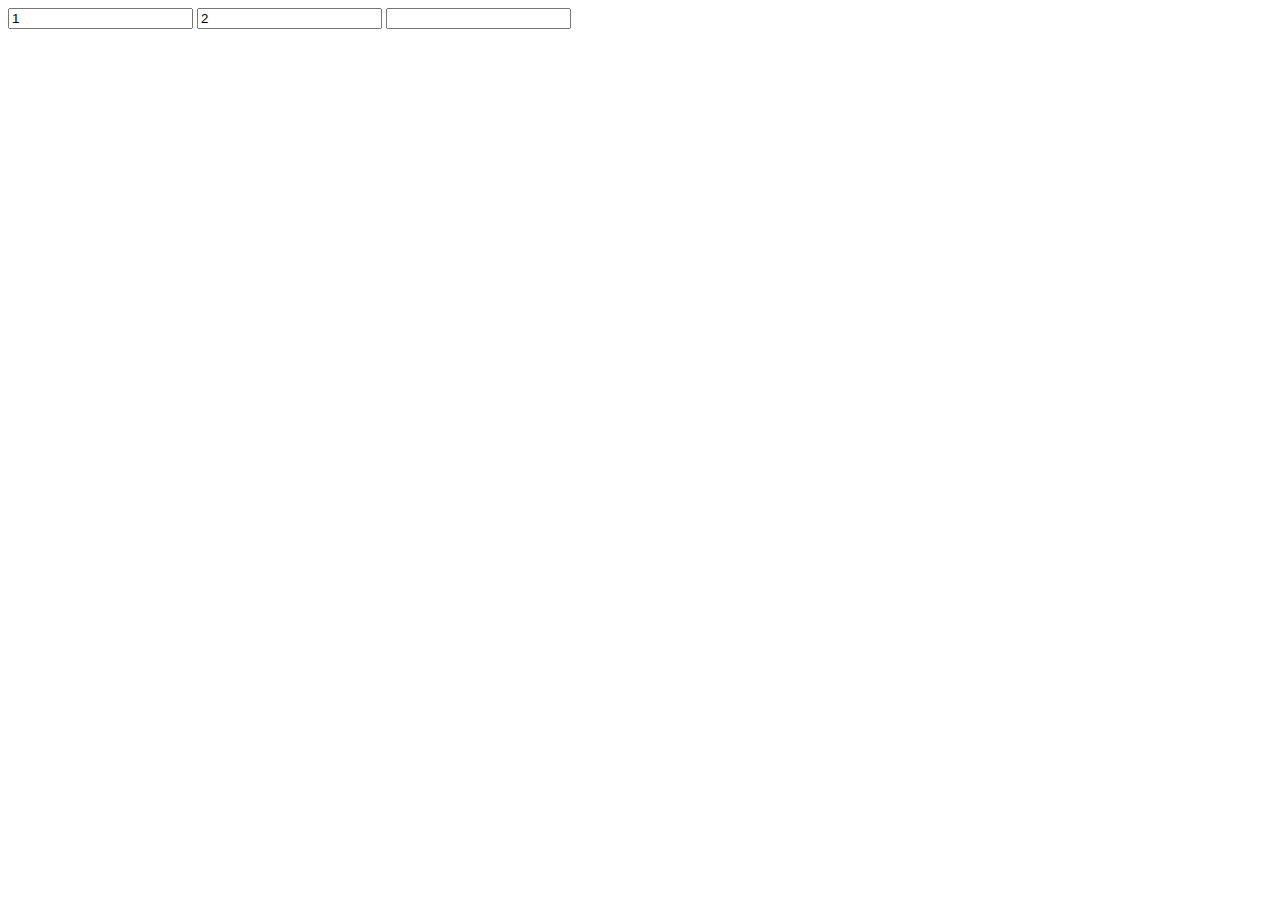
<file: pratica5/index.html>
<!DOCTYPE html>
<html lang="en">
  <head>
    <meta charset="UTF-8" />
    <meta name="viewport" content="width=device-width, initial-scale=1.0" />
    <title>JS1</title>
  </head>
  <body>
    <input value="1" id="op1" />
    <input value="2" id="op2" />
    <input value="" id="res" />

    <script type="text/javascript" src="dom.js"></script>
  </body>
</html>
</file>
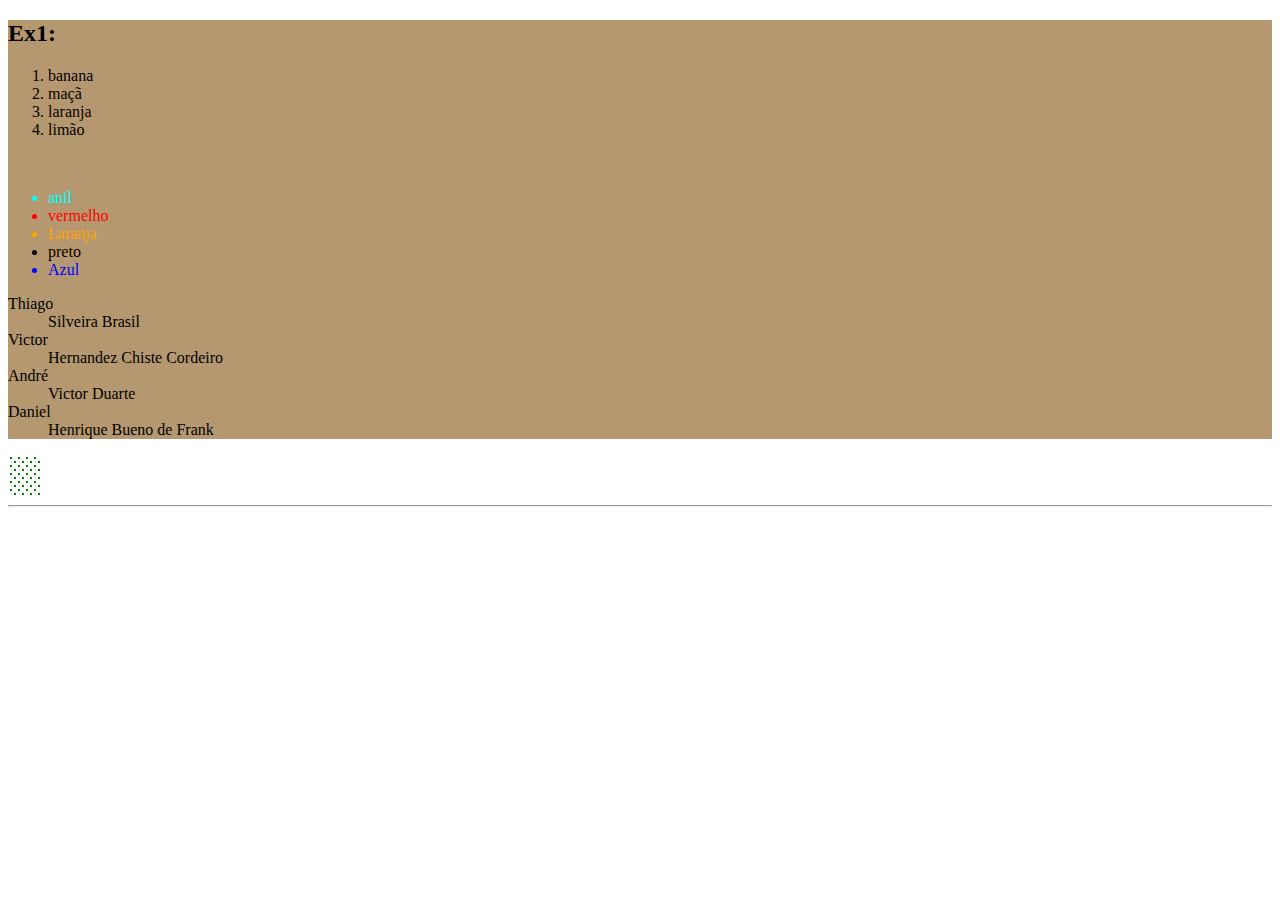
<file: pratica2/ex1.html>
<!DOCTYPE html>
<html lang="en">
  <head>
    <meta charset="UTF-8" />
    <meta name="viewport" content="width=device-width, initial-scale=1.0" />
    <title>Document</title>
    <style>
      .white {
        color: green;
        background-color: green;
      }
    </style>
  </head>
  <body>
    <div style="background-color: rgb(182, 152, 112)">
      <h2>Ex1:</h2>
      <ol>
        <li>banana</li>
        <li>maçã</li>
        <li>laranja</li>
        <li>limão</li>
      </ol>
      <br />
      <ul>
        <li style="color: aqua">anil</li>
        <li style="color: red">vermelho</li>
        <li style="color: orange">Laranja</li>
        <li style="color: black">preto</li>
        <li style="color: blue">Azul</li>
      </ul>
      <dl>
        <dt>Thiago</dt>
        <dd>Silveira Brasil</dd>
        <dt>Victor</dt>
        <dd>Hernandez Chiste Cordeiro</dd>
        <dt>André</dt>
        <dd>Victor Duarte</dd>
        <dt>Daniel</dt>
        <dd>Henrique Bueno de Frank</dd>
      </dl>
    </div>
    <table>
      <tr>
        <th class="white"></th>
        <th class="black"></th>
        <th class="white"></th>
        <th class="black"></th>
        <th class="white"></th>
        <th class="black"></th>
        <th class="white"></th>
        <th class="black"></th>
      </tr>
      <tr>
        <th class="black"></th>
        <th class="white"></th>
        <th class="black"></th>
        <th class="white"></th>
        <th class="black"></th>
        <th class="white"></th>
        <th class="black"></th>
        <th class="white"></th>
      </tr>
      <tr>
        <th class="white"></th>
        <th class="black"></th>
        <th class="white"></th>
        <th class="black"></th>
        <th class="white"></th>
        <th class="black"></th>
        <th class="white"></th>
        <th class="black"></th>
      </tr>
      <tr>
        <th class="black"></th>
        <th class="white"></th>
        <th class="black"></th>
        <th class="white"></th>
        <th class="black"></th>
        <th class="white"></th>
        <th class="black"></th>
        <th class="white"></th>
      </tr>
      <tr>
        <th class="white"></th>
        <th class="black"></th>
        <th class="white"></th>
        <th class="black"></th>
        <th class="white"></th>
        <th class="black"></th>
        <th class="white"></th>
        <th class="black"></th>
      </tr>
      <tr>
        <th class="black"></th>
        <th class="white"></th>
        <th class="black"></th>
        <th class="white"></th>
        <th class="black"></th>
        <th class="white"></th>
        <th class="black"></th>
        <th class="white"></th>
      </tr>
      <tr>
        <th class="white"></th>
        <th class="black"></th>
        <th class="white"></th>
        <th class="black"></th>
        <th class="white"></th>
        <th class="black"></th>
        <th class="white"></th>
        <th class="black"></th>
      </tr>
      <tr>
        <th class="black"></th>
        <th class="white"></th>
        <th class="black"></th>
        <th class="white"></th>
        <th class="black"></th>
        <th class="white"></th>
        <th class="black"></th>
        <th class="white"></th>
      </tr>
      <tr>
        <th class="white"></th>
        <th class="black"></th>
        <th class="white"></th>
        <th class="black"></th>
        <th class="white"></th>
        <th class="black"></th>
        <th class="white"></th>
        <th class="black"></th>
      </tr>
      <tr>
        <th class="black"></th>
        <th class="white"></th>
        <th class="black"></th>
        <th class="white"></th>
        <th class="black"></th>
        <th class="white"></th>
        <th class="black"></th>
        <th class="white"></th>
      </tr>
    </table>
    <hr />
  </body>
</html>
</file>
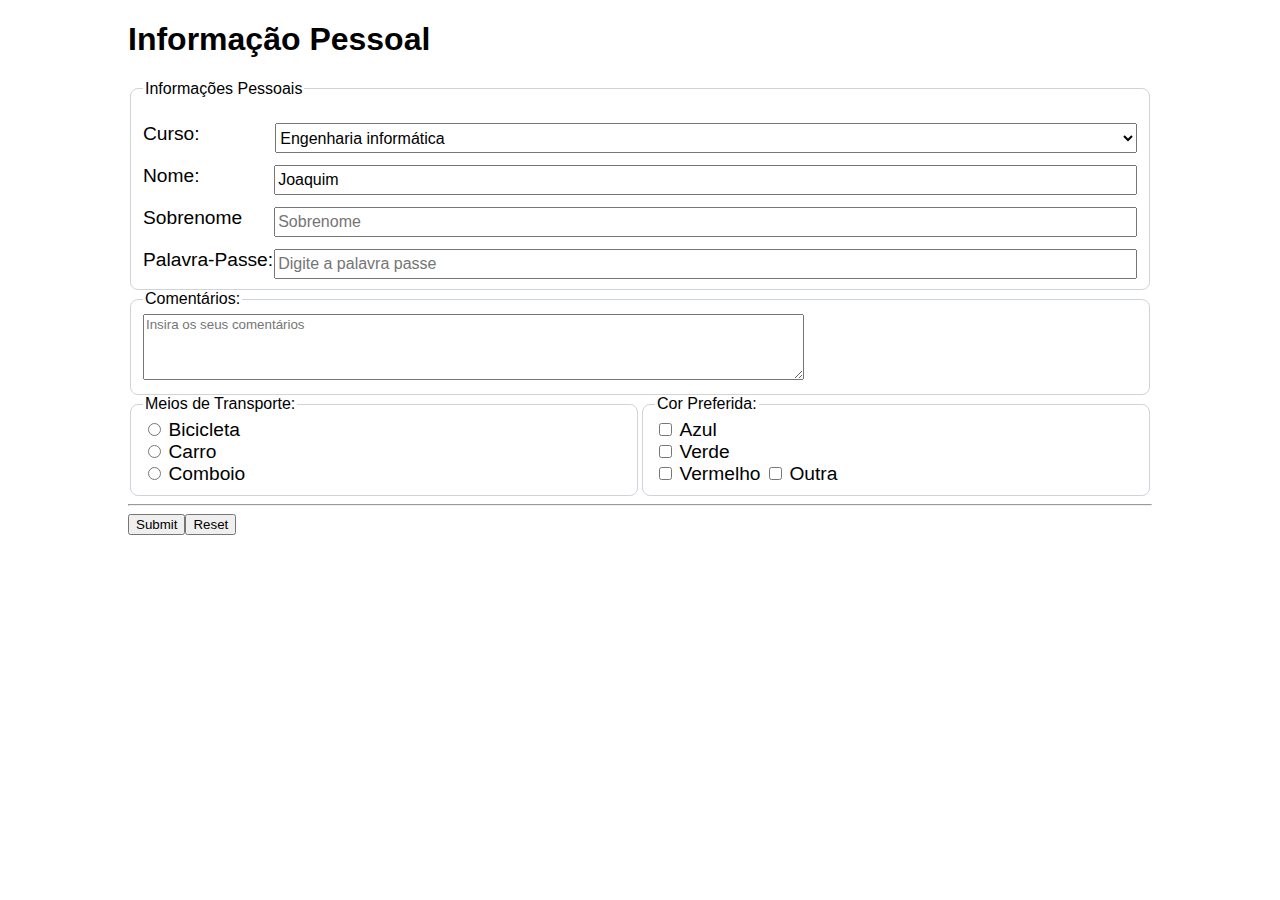
<file: pratica2/Ex3.html>
<!DOCTYPE html>
<html lang="en">
  <head>
    <meta charset="UTF-8" />
    <meta name="viewport" content="width=device-width, initial-scale=1.0" />
    <title>Document</title>
    <style>
      body {
        margin-left: 10%;
        margin-right: 10%;
        font-family: "Segoe UI", Tahoma, Geneva, Verdana, sans-serif;
      }

      textarea {
        font-family: "Segoe UI", Tahoma, Geneva, Verdana, sans-serif;
      }

      label {
        font-size: larger;
      }

      fieldset {
        -webkit-border-radius: 8px;
        -moz-border-radius: 8px;
        border-radius: 8px;
        border: 1px solid #ced4da;
      }

      .inputi {
        margin-top: 20px;
      }

      .barradir {
        float: right;
        margin-right: 0%;
        width: 86%;
        height: 24px;
        font-size: medium;
      }

      .barraselect {
        float: right;
        margin-right: 0%;
        width: 86.7%;
        height: 30px;
        font-size: medium;
      }

      .checkers {
        display: flex;
      }
    </style>
  </head>
  <body>
    <h1>Informação Pessoal</h1>
    <form
      name="PersonData"
      action="http://192.168.160.36/FormEcho.aspx"
      method="post"
    >
      <fieldset>
        <input type="hidden" name="FormName" value="UserForm" />
        <legend>Informações Pessoais</legend>
        <div class="inputi">
          <label for="curso">Curso:</label>
          <select class="barraselect" name="curso" id="curso">
            <option value="1">Engenharia informática</option>
            <option value="2">Biomedicina</option>
            <option value="3">ECT</option>
            <option value="4">Outro</option>
          </select>
        </div>
        <div class="inputi">
          <label for="name">Nome:</label>
          <input
            class="barradir"
            type="text"
            name="FirstName"
            value="Joaquim"
            placeholder="Nome"
            id="name"
          />
        </div>
        <div class="inputi">
          <label for="lastname">Sobrenome</label>
          <input
            type="text"
            id="lastname"
            name="LastName"
            placeholder="Sobrenome"
            class="barradir"
          />
        </div>
        <div class="inputi">
          <label for="pass">Palavra-Passe:</label>
          <input
            id="pass"
            class="barradir"
            type="password"
            name="Password"
            placeholder="Digite a palavra passe"
          />
        </div>
      </fieldset>
      <fieldset>
        <legend>Comentários:</legend>
        <textarea
          name="Comments"
          rows="4"
          cols="80"
          placeholder="Insira os seus comentários"
        ></textarea>
      </fieldset>
      <div class="checkers">
        <fieldset style="width: 50%">
          <legend>Meios de Transporte:</legend>
          <input
            type="radio"
            id="bicicleta"
            name="transporte"
            value="bicicleta"
          />
          <label for="male">Bicicleta</label><br />
          <input type="radio" id="carro" name="transporte" value="carro" />
          <label for="carro">Carro</label><br />
          <input type="radio" id="comboio" name="transporte" value="comboio" />
          <label for="comboio">Comboio</label>
        </fieldset>
        <fieldset style="width: 50%">
          <legend>Cor Preferida:</legend>
          <input type="checkbox" id="azul" name="azul" value="azul" />
          <label for="azul"> Azul</label><br />
          <input type="checkbox" id="verde" name="verde" value="verde" />
          <label for="verde"> Verde</label><br />
          <input type="checkbox" id="vermelho" name="vermelho" value="Boat" />
          <label for="vermelho"> Vermelho</label>
          <input type="checkbox" id="outra" name="outra" value="outra" />
          <label for="outra"> Outra</label>
        </fieldset>
      </div>
      <hr />
      <div style="margin-left: auto">
        <input name="Button" type="Submit" /><input
          type="reset"
          name="resetBtn"
          value="Reset"
        />
      </div>
    </form>
  </body>
</html>
</file>
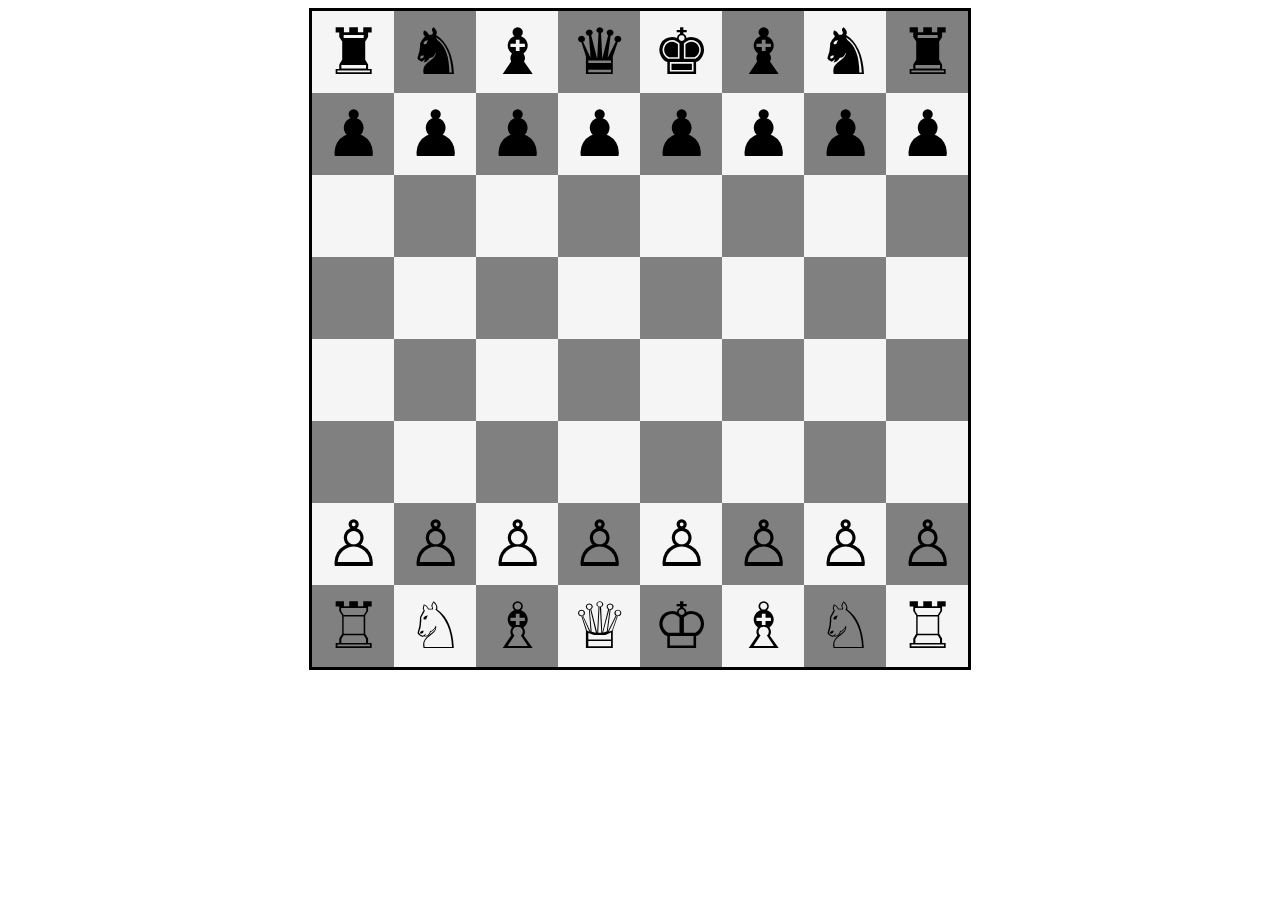
<file: pratica2/xadrez.html>
<!DOCTYPE html>
<html lang="en">
  <head>
    <meta charset="UTF-8" />
    <meta name="viewport" content="widtd=device-widtd, initial-scale=1.0" />
    <title>Document</title>
    <style>
      .white {
        background-color:whitesmoke;
        text-align: center;
        font-size: 4em;
        border: none;
      }

      .black {
        background-color:grey;
        height: 80px;
        width: 80px;
        text-align: center;
        font-size: 4em;
        border: none;
      }

      #tab {
        border-style: solid;
        border-color: black;
        border-collapse: collapse;
        margin-right: auto;
        margin-left: auto;
      }

    </style>
  </head>
  <body>
    <table id="tab">
        <tr>
            <td class="white">&#9820;</td>
            <td class="black">&#9822;</td>
            <td class="white">&#9821;</td>
            <td class="black">&#9819;</td>
            <td class="white">&#9818;</td>
            <td class="black">&#9821;</td>
            <td class="white">&#9822;</td>
            <td class="black">&#9820;</td>
        </tr>
        <tr>
            <td class="black">&#9823;</td>
            <td class="white">&#9823;</td>
            <td class="black">&#9823;</td>
            <td class="white">&#9823;</td>
            <td class="black">&#9823;</td>
            <td class="white">&#9823;</td>
            <td class="black">&#9823;</td>
            <td class="white">&#9823;</td>
        </tr>
        <tr>
            <td class="white"></td>
            <td class="black"></td>
            <td class="white"></td>
            <td class="black"></td>
            <td class="white"></td>
            <td class="black"></td>
            <td class="white"></td>
            <td class="black"></td>
        </tr>
        <tr>
            <td class="black"></td>
            <td class="white"></td>
            <td class="black"></td>
            <td class="white"></td>
            <td class="black"></td>
            <td class="white"></td>
            <td class="black"></td>
            <td class="white"></td>
        </tr>
        <tr>
            <td class="white"></td>
            <td class="black"></td>
            <td class="white"></td>
            <td class="black"></td>
            <td class="white"></td>
            <td class="black"></td>
            <td class="white"></td>
            <td class="black"></td>
        </tr>
        <tr>
            <td class="black"></td>
            <td class="white"></td>
            <td class="black"></td>
            <td class="white"></td>
            <td class="black"></td>
            <td class="white"></td>
            <td class="black"></td>
            <td class="white"></td>
        </tr>
        <tr>
            <td class="white">&#9817</td>
            <td class="black">&#9817</td>
            <td class="white">&#9817</td>
            <td class="black">&#9817</td>
            <td class="white">&#9817</td>
            <td class="black">&#9817</td>
            <td class="white">&#9817</td>
            <td class="black">&#9817</td>
        </tr>
        <tr>
            <td class="black">&#9814;</td>
            <td class="white">&#9816;</td>
            <td class="black">&#9815;</td>
            <td class="white">&#9813;</td>
            <td class="black">&#9812;</td>
            <td class="white">&#9815;</td>
            <td class="black">&#9816;</td>
            <td class="white">&#9814;</td>
        </tr>
    </table>
  </body>
</html>
</file>
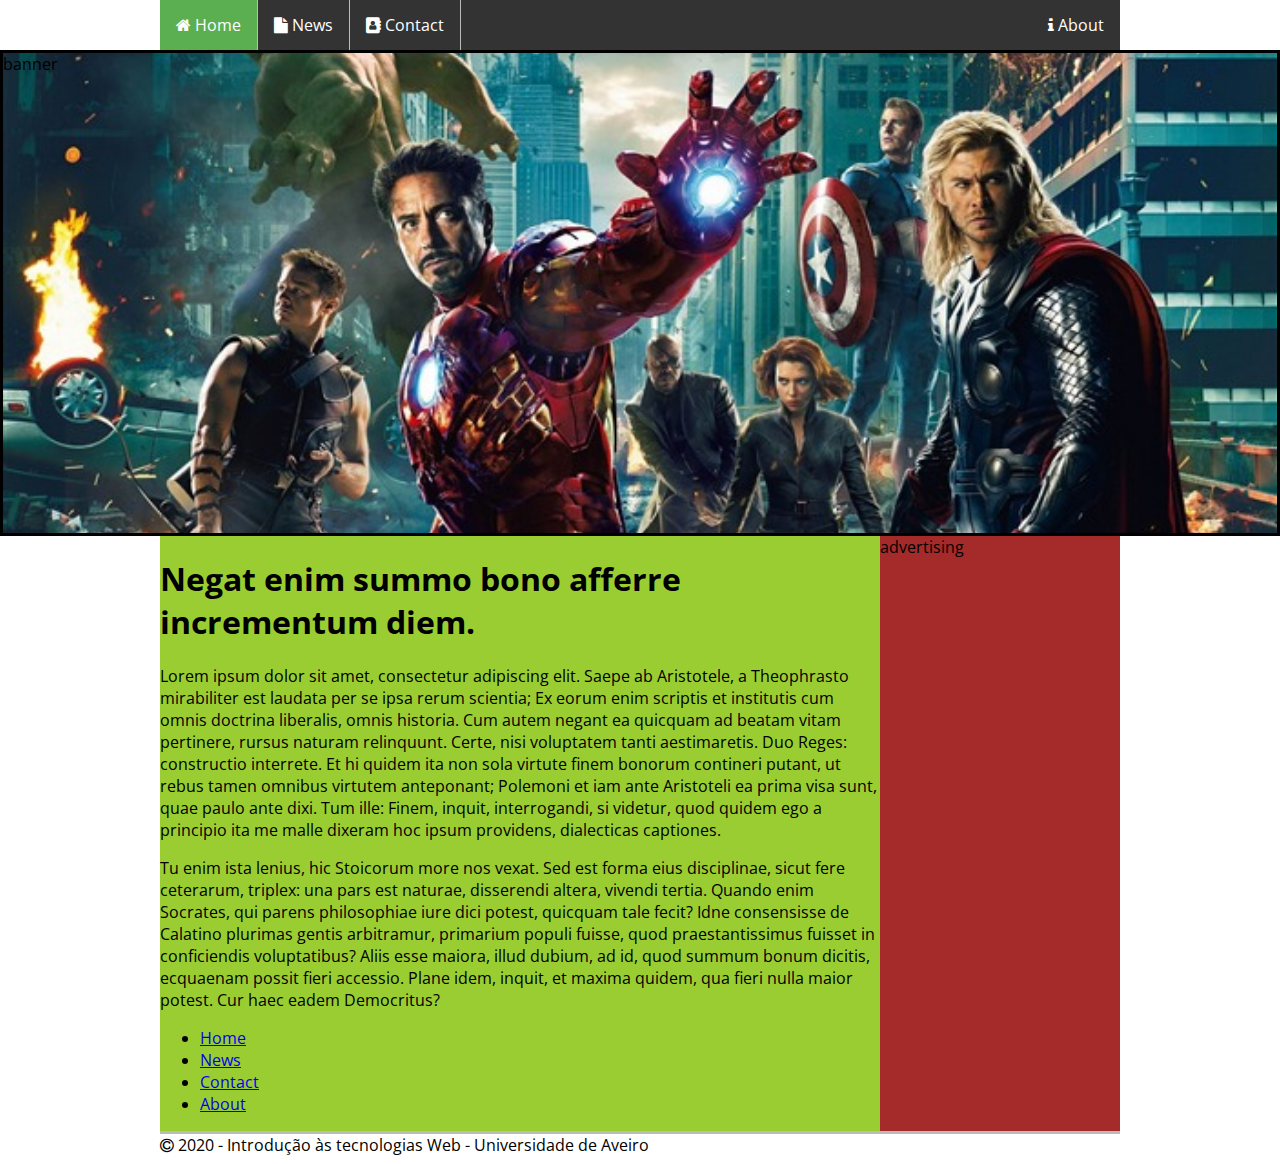
<file: pratica3/ex3_1.html>
<!DOCTYPE html>
<html lang="en">
  <head>
    <meta charset="UTF-8" />
    <meta name="viewport" content="width=device-width, initial-scale=1.0" />
    <link
      rel="stylesheet"
      href="https://cdnjs.cloudflare.com/ajax/libs/font-awesome/4.7.0/css/font-awesome.min.css"
    />
    <link
      href="https://fonts.googleapis.com/css2?family=Open+Sans&display=swap"
      rel="stylesheet"
    />
    <link rel="stylesheet" href="estilo.css" />
    <title>Exercício 1 guião 3</title>
    <style>
      /* a {
        color: antiquewhite;
        text-decoration: none;
      }

      ul {
        list-style-type: none;
        margin: 0;
        padding: 0;
        overflow: hidden;
        background-color: #333;
      }

      .menutop li {
        float: left;
        border-right: 1px solid #bbb;
      }

      li:last-child {
        border-right: none;
        float: right;
      }

      li a {
        display: block;
        color: white;
        text-align: center;
        padding: 14px 16px;
        text-decoration: none;
      }

      li a:hover:not(.active) {
        background-color: #444;
      }

      li a.active:hover {
        color: #444;
      }

      body {
        margin: 0px;
        font-family: "open sans";
      }

      .active {
        background-color: #5caf50;
      }

      .menutop {
        background-color: grey;
        width: 960px;
        height: 50px;
        margin: auto;
      }

      .banner {
        height: 200px;
        background-color: white;
        min-height: 480px;
        border: solid;
        border-color: black;
        background-image: url("The_the_Avengers_2012_HD_Wallpapers_medium.jpg");
        background-position: center;
        background-repeat: no-repeat;
        background-size: cover;
        position: relative;
      }

      .lowerdiv {
        width: 960px;
        background-color: red;
        min-height: 480px;
        display: flex;
        margin: auto;
      }

      .content {
        width: 720px;
        background-color: yellowgreen;
      }

      .ad {
        width: 240px;
        background-color: brown;
      }

      .footer {
        height: 30px;
        background-color: lightgreen;
        width: 960px;
        margin: auto;
      }

      .buttonmenu {
        width: 80px;
        background-color: black;
        height: 100%;
        display: flex;
        justify-content: center;
        align-items: center;
        border-right: solid;
        border-left: solid;
        border-color: antiquewhite;
      }

      .buttonmenu:hover {
        background-color: green;
      } */
    </style>
  </head>
  <body>
    <div class="menutop">
      <ul>
        <li>
          <a href="ex3_1.html" class="active"
            ><i class="fa fa-home"></i> Home</a
          >
        </li>
        <li>
          <a href="page1.html"><i class="fa fa-file"></i> News</a>
        </li>
        <li>
          <a href="page2.html"><i class="fa fa-address-book"></i> Contact</a>
        </li>
        <li>
          <a href="about.html"><i class="fa fa-info"></i> About</a>
        </li>
      </ul>
    </div>
    <!-- <div class="buttonmenu">
        <a href="ex3_1.html">Home</a>
      </div>
      <div class="buttonmenu">
        <a href="noticias.html">News</a>
      </div>
      <div>
        <a href="Contact" class="buttonmenu">Contact</a>
      </div>
      <div class="about">About</div>
    </div> -->
    <div class="banner">banner</div>
    <div class="lowerdiv">
      <div class="content">
        <h1>Negat enim summo bono afferre incrementum diem.</h1>

        <p>
          Lorem ipsum dolor sit amet, consectetur adipiscing elit. Saepe ab
          Aristotele, a Theophrasto mirabiliter est laudata per se ipsa rerum
          scientia; Ex eorum enim scriptis et institutis cum omnis doctrina
          liberalis, omnis historia. Cum autem negant ea quicquam ad beatam
          vitam pertinere, rursus naturam relinquunt. Certe, nisi voluptatem
          tanti aestimaretis. Duo Reges: constructio interrete. Et hi quidem ita
          non sola virtute finem bonorum contineri putant, ut rebus tamen
          omnibus virtutem anteponant; Polemoni et iam ante Aristoteli ea prima
          visa sunt, quae paulo ante dixi. Tum ille: Finem, inquit,
          interrogandi, si videtur, quod quidem ego a principio ita me malle
          dixeram hoc ipsum providens, dialecticas captiones.
        </p>

        <p>
          Tu enim ista lenius, hic Stoicorum more nos vexat. Sed est forma eius
          disciplinae, sicut fere ceterarum, triplex: una pars est naturae,
          disserendi altera, vivendi tertia. Quando enim Socrates, qui parens
          philosophiae iure dici potest, quicquam tale fecit? Idne consensisse
          de Calatino plurimas gentis arbitramur, primarium populi fuisse, quod
          praestantissimus fuisset in conficiendis voluptatibus? Aliis esse
          maiora, illud dubium, ad id, quod summum bonum dicitis, ecquaenam
          possit fieri accessio. Plane idem, inquit, et maxima quidem, qua fieri
          nulla maior potest. Cur haec eadem Democritus?
        </p>

        <ul>
          <li><a href="home.html" class="active">Home</a></li>
          <li><a href="news.html">News</a></li>
          <li><a href="contact.html">Contact</a></li>
          <li><a href="about.html">About</a></li>
        </ul>
      </div>
      <div class="ad">advertising</div>
    </div>
    <div class="footer">
      <i class="fa fa-copyright"></i> 2020 - Introdução às tecnologias Web -
      Universidade de Aveiro
    </div>
  </body>
</html>
</file>
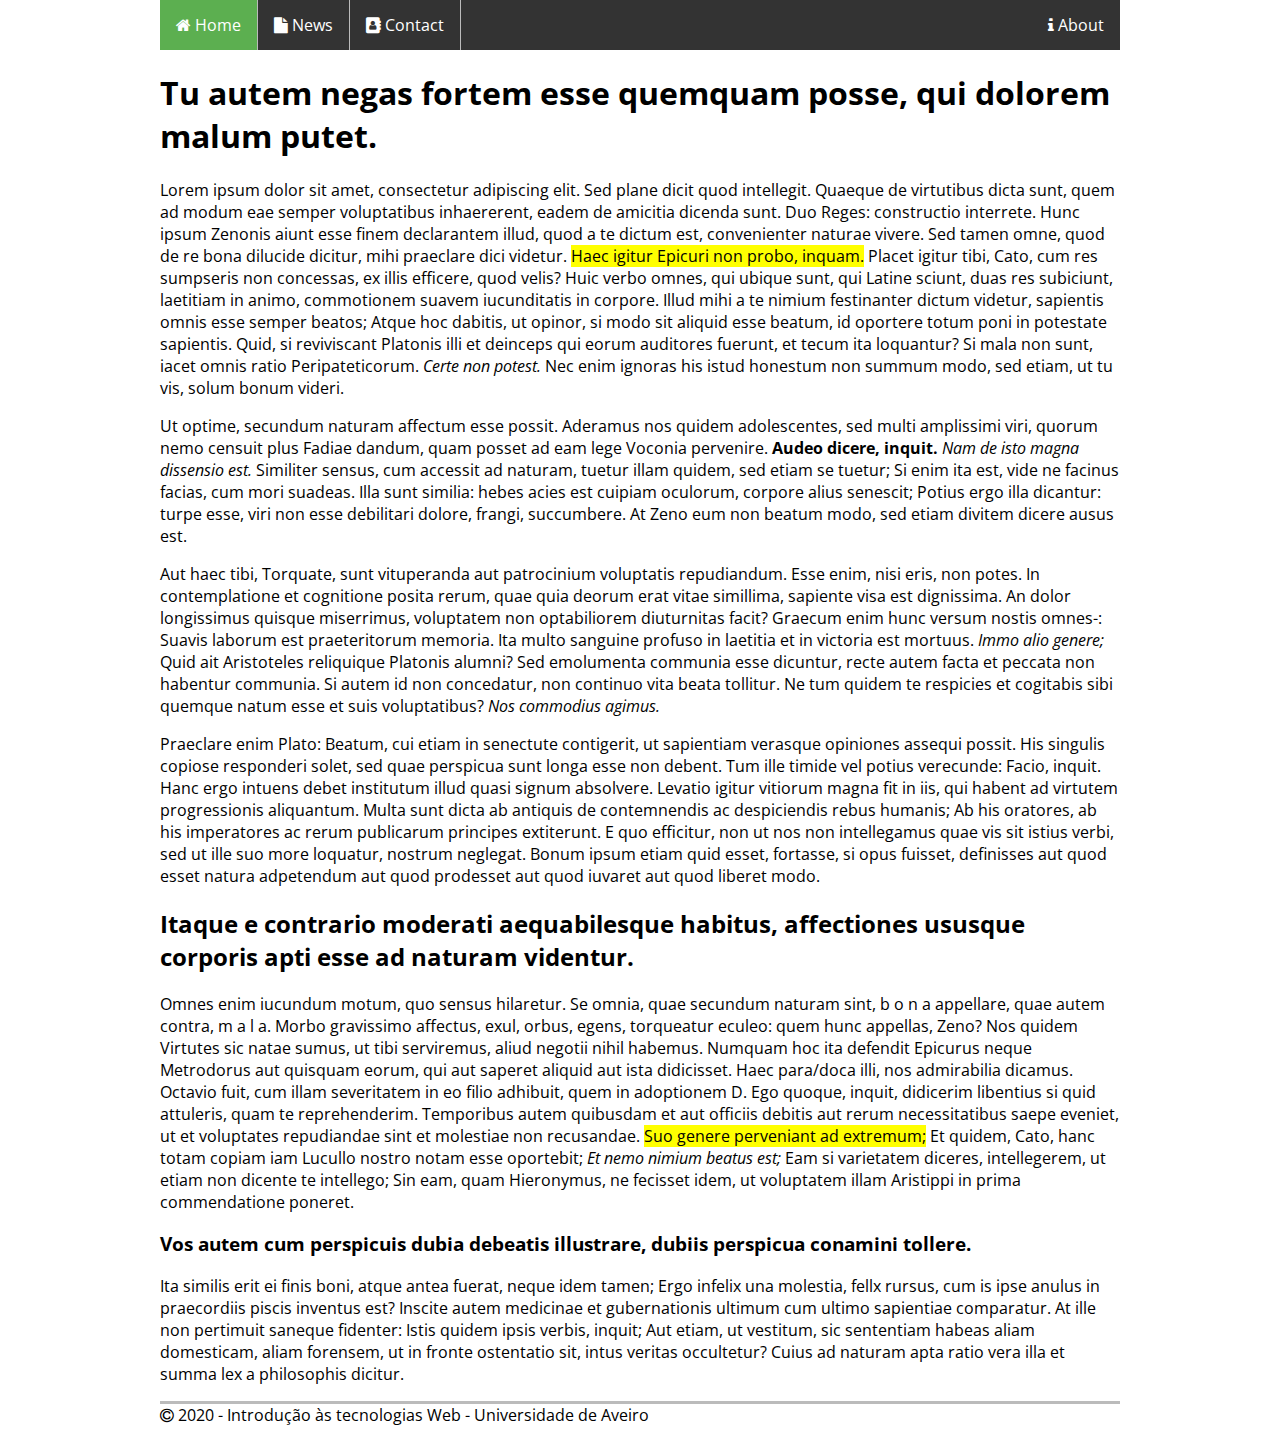
<file: pratica3/page1.html>
<!DOCTYPE html>
<html lang="en">
  <head>
    <meta charset="UTF-8" />
    <meta name="viewport" content="width=device-width, initial-scale=1.0" />
    <title>page1</title>
    <link
      rel="stylesheet"
      href="https://cdnjs.cloudflare.com/ajax/libs/font-awesome/4.7.0/css/font-awesome.min.css"
    />
    <link
      href="https://fonts.googleapis.com/css2?family=Open+Sans&display=swap"
      rel="stylesheet"
    />
    <link rel="stylesheet" href="estilo.css" />
  </head>
  <body>
    <div class="menutop">
      <ul>
        <li>
          <a href="ex3_1.html" class="active"
            ><i class="fa fa-home"></i> Home</a
          >
        </li>
        <li>
          <a href="page1.html"><i class="fa fa-file"></i> News</a>
        </li>
        <li>
          <a href="page2.html"><i class="fa fa-address-book"></i> Contact</a>
        </li>
        <li>
          <a href="about.html"><i class="fa fa-info"></i> About</a>
        </li>
      </ul>
    </div>
    <div class="texto">
      <h1>
        Tu autem negas fortem esse quemquam posse, qui dolorem malum putet.
      </h1>

      <p>
        Lorem ipsum dolor sit amet, consectetur adipiscing elit. Sed plane dicit
        quod intellegit. Quaeque de virtutibus dicta sunt, quem ad modum eae
        semper voluptatibus inhaererent, eadem de amicitia dicenda sunt. Duo
        Reges: constructio interrete. Hunc ipsum Zenonis aiunt esse finem
        declarantem illud, quod a te dictum est, convenienter naturae vivere.
        Sed tamen omne, quod de re bona dilucide dicitur, mihi praeclare dici
        videtur. <mark>Haec igitur Epicuri non probo, inquam.</mark> Placet
        igitur tibi, Cato, cum res sumpseris non concessas, ex illis efficere,
        quod velis? Huic verbo omnes, qui ubique sunt, qui Latine sciunt, duas
        res subiciunt, laetitiam in animo, commotionem suavem iucunditatis in
        corpore. Illud mihi a te nimium festinanter dictum videtur, sapientis
        omnis esse semper beatos; Atque hoc dabitis, ut opinor, si modo sit
        aliquid esse beatum, id oportere totum poni in potestate sapientis.
        Quid, si reviviscant Platonis illi et deinceps qui eorum auditores
        fuerunt, et tecum ita loquantur? Si mala non sunt, iacet omnis ratio
        Peripateticorum. <i>Certe non potest.</i> Nec enim ignoras his istud
        honestum non summum modo, sed etiam, ut tu vis, solum bonum videri.
      </p>

      <p>
        Ut optime, secundum naturam affectum esse possit. Aderamus nos quidem
        adolescentes, sed multi amplissimi viri, quorum nemo censuit plus Fadiae
        dandum, quam posset ad eam lege Voconia pervenire.
        <b>Audeo dicere, inquit.</b>
        <i>Nam de isto magna dissensio est.</i> Similiter sensus, cum accessit
        ad naturam, tuetur illam quidem, sed etiam se tuetur; Si enim ita est,
        vide ne facinus facias, cum mori suadeas. Illa sunt similia: hebes acies
        est cuipiam oculorum, corpore alius senescit; Potius ergo illa dicantur:
        turpe esse, viri non esse debilitari dolore, frangi, succumbere. At Zeno
        eum non beatum modo, sed etiam divitem dicere ausus est.
      </p>

      <p>
        Aut haec tibi, Torquate, sunt vituperanda aut patrocinium voluptatis
        repudiandum. Esse enim, nisi eris, non potes. In contemplatione et
        cognitione posita rerum, quae quia deorum erat vitae simillima, sapiente
        visa est dignissima. An dolor longissimus quisque miserrimus, voluptatem
        non optabiliorem diuturnitas facit? Graecum enim hunc versum nostis
        omnes-: Suavis laborum est praeteritorum memoria. Ita multo sanguine
        profuso in laetitia et in victoria est mortuus.
        <i>Immo alio genere;</i> Quid ait Aristoteles reliquique Platonis
        alumni? Sed emolumenta communia esse dicuntur, recte autem facta et
        peccata non habentur communia. Si autem id non concedatur, non continuo
        vita beata tollitur. Ne tum quidem te respicies et cogitabis sibi
        quemque natum esse et suis voluptatibus? <i>Nos commodius agimus.</i>
      </p>

      <p>
        Praeclare enim Plato: Beatum, cui etiam in senectute contigerit, ut
        sapientiam verasque opiniones assequi possit. His singulis copiose
        responderi solet, sed quae perspicua sunt longa esse non debent. Tum
        ille timide vel potius verecunde: Facio, inquit. Hanc ergo intuens debet
        institutum illud quasi signum absolvere. Levatio igitur vitiorum magna
        fit in iis, qui habent ad virtutem progressionis aliquantum. Multa sunt
        dicta ab antiquis de contemnendis ac despiciendis rebus humanis; Ab his
        oratores, ab his imperatores ac rerum publicarum principes extiterunt. E
        quo efficitur, non ut nos non intellegamus quae vis sit istius verbi,
        sed ut ille suo more loquatur, nostrum neglegat. Bonum ipsum etiam quid
        esset, fortasse, si opus fuisset, definisses aut quod esset natura
        adpetendum aut quod prodesset aut quod iuvaret aut quod liberet modo.
      </p>

      <h2>
        Itaque e contrario moderati aequabilesque habitus, affectiones ususque
        corporis apti esse ad naturam videntur.
      </h2>

      <p>
        Omnes enim iucundum motum, quo sensus hilaretur. Se omnia, quae secundum
        naturam sint, b o n a appellare, quae autem contra, m a l a. Morbo
        gravissimo affectus, exul, orbus, egens, torqueatur eculeo: quem hunc
        appellas, Zeno? Nos quidem Virtutes sic natae sumus, ut tibi serviremus,
        aliud negotii nihil habemus. Numquam hoc ita defendit Epicurus neque
        Metrodorus aut quisquam eorum, qui aut saperet aliquid aut ista
        didicisset. Haec para/doca illi, nos admirabilia dicamus. Octavio fuit,
        cum illam severitatem in eo filio adhibuit, quem in adoptionem D. Ego
        quoque, inquit, didicerim libentius si quid attuleris, quam te
        reprehenderim. Temporibus autem quibusdam et aut officiis debitis aut
        rerum necessitatibus saepe eveniet, ut et voluptates repudiandae sint et
        molestiae non recusandae.
        <mark>Suo genere perveniant ad extremum;</mark> Et quidem, Cato, hanc
        totam copiam iam Lucullo nostro notam esse oportebit;
        <i>Et nemo nimium beatus est;</i> Eam si varietatem diceres,
        intellegerem, ut etiam non dicente te intellego; Sin eam, quam
        Hieronymus, ne fecisset idem, ut voluptatem illam Aristippi in prima
        commendatione poneret.
      </p>

      <h3>
        Vos autem cum perspicuis dubia debeatis illustrare, dubiis perspicua
        conamini tollere.
      </h3>

      <p>
        Ita similis erit ei finis boni, atque antea fuerat, neque idem tamen;
        Ergo infelix una molestia, fellx rursus, cum is ipse anulus in
        praecordiis piscis inventus est? Inscite autem medicinae et
        gubernationis ultimum cum ultimo sapientiae comparatur. At ille non
        pertimuit saneque fidenter: Istis quidem ipsis verbis, inquit; Aut
        etiam, ut vestitum, sic sententiam habeas aliam domesticam, aliam
        forensem, ut in fronte ostentatio sit, intus veritas occultetur? Cuius
        ad naturam apta ratio vera illa et summa lex a philosophis dicitur.
      </p>
    </div>
    <div class="footer">
      <i class="fa fa-copyright"></i> 2020 - Introdução às tecnologias Web -
      Universidade de Aveiro
    </div>
  </body>
</html>
</file>
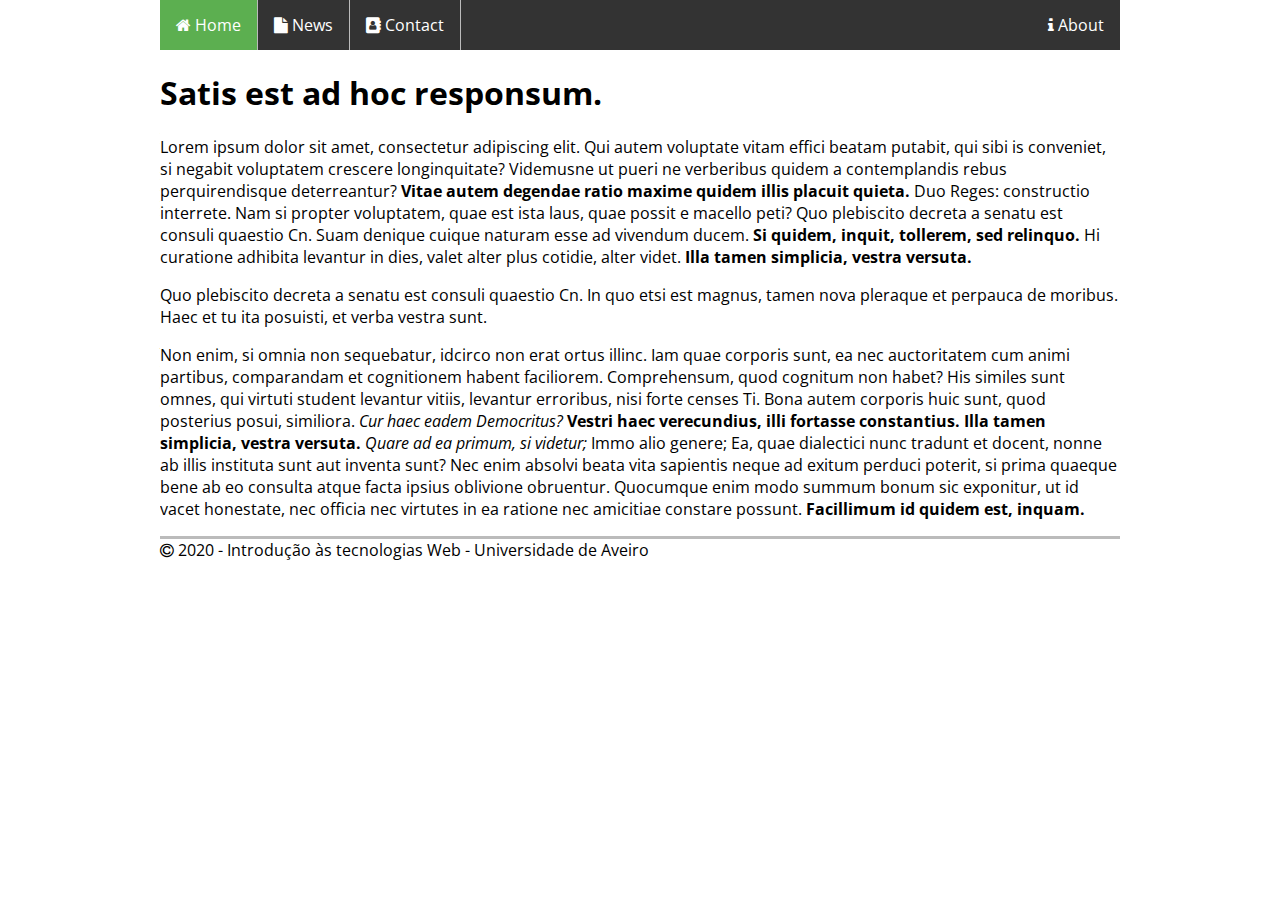
<file: pratica3/page2.html>
<!DOCTYPE html>
<html lang="en">
  <head>
    <meta charset="UTF-8" />
    <meta name="viewport" content="width=device-width, initial-scale=1.0" />
    <title>page2</title>
    <link
      rel="stylesheet"
      href="https://cdnjs.cloudflare.com/ajax/libs/font-awesome/4.7.0/css/font-awesome.min.css"
    />
    <link
      href="https://fonts.googleapis.com/css2?family=Open+Sans&display=swap"
      rel="stylesheet"
    />
    <link rel="stylesheet" href="estilo.css" />
  </head>
  <body>
    <div class="menutop">
      <ul>
        <li>
          <a href="ex3_1.html" class="active"
            ><i class="fa fa-home"></i> Home</a
          >
        </li>
        <li>
          <a href="page1.html"><i class="fa fa-file"></i> News</a>
        </li>
        <li>
          <a href="page2.html"><i class="fa fa-address-book"></i> Contact</a>
        </li>
        <li>
          <a href="about.html"><i class="fa fa-info"></i> About</a>
        </li>
      </ul>
    </div>
    <div class="texto">
      <h1>Satis est ad hoc responsum.</h1>

      <p>
        Lorem ipsum dolor sit amet, consectetur adipiscing elit. Qui autem
        voluptate vitam effici beatam putabit, qui sibi is conveniet, si negabit
        voluptatem crescere longinquitate? Videmusne ut pueri ne verberibus
        quidem a contemplandis rebus perquirendisque deterreantur?
        <b>Vitae autem degendae ratio maxime quidem illis placuit quieta.</b>
        Duo Reges: constructio interrete. Nam si propter voluptatem, quae est
        ista laus, quae possit e macello peti? Quo plebiscito decreta a senatu
        est consuli quaestio Cn. Suam denique cuique naturam esse ad vivendum
        ducem. <b>Si quidem, inquit, tollerem, sed relinquo.</b> Hi curatione
        adhibita levantur in dies, valet alter plus cotidie, alter videt.
        <b>Illa tamen simplicia, vestra versuta.</b>
      </p>

      <p>
        Quo plebiscito decreta a senatu est consuli quaestio Cn. In quo etsi est
        magnus, tamen nova pleraque et perpauca de moribus. Haec et tu ita
        posuisti, et verba vestra sunt.
      </p>

      <p>
        Non enim, si omnia non sequebatur, idcirco non erat ortus illinc. Iam
        quae corporis sunt, ea nec auctoritatem cum animi partibus, comparandam
        et cognitionem habent faciliorem. Comprehensum, quod cognitum non habet?
        His similes sunt omnes, qui virtuti student levantur vitiis, levantur
        erroribus, nisi forte censes Ti. Bona autem corporis huic sunt, quod
        posterius posui, similiora. <i>Cur haec eadem Democritus?</i>
        <b>Vestri haec verecundius, illi fortasse constantius.</b>
        <b>Illa tamen simplicia, vestra versuta.</b>
        <i>Quare ad ea primum, si videtur;</i> Immo alio genere; Ea, quae
        dialectici nunc tradunt et docent, nonne ab illis instituta sunt aut
        inventa sunt? Nec enim absolvi beata vita sapientis neque ad exitum
        perduci poterit, si prima quaeque bene ab eo consulta atque facta ipsius
        oblivione obruentur. Quocumque enim modo summum bonum sic exponitur, ut
        id vacet honestate, nec officia nec virtutes in ea ratione nec amicitiae
        constare possunt. <b>Facillimum id quidem est, inquam.</b>
      </p>
    </div>
    <div class="footer">
      <i class="fa fa-copyright"></i> 2020 - Introdução às tecnologias Web -
      Universidade de Aveiro
    </div>
  </body>
</html>
</file>
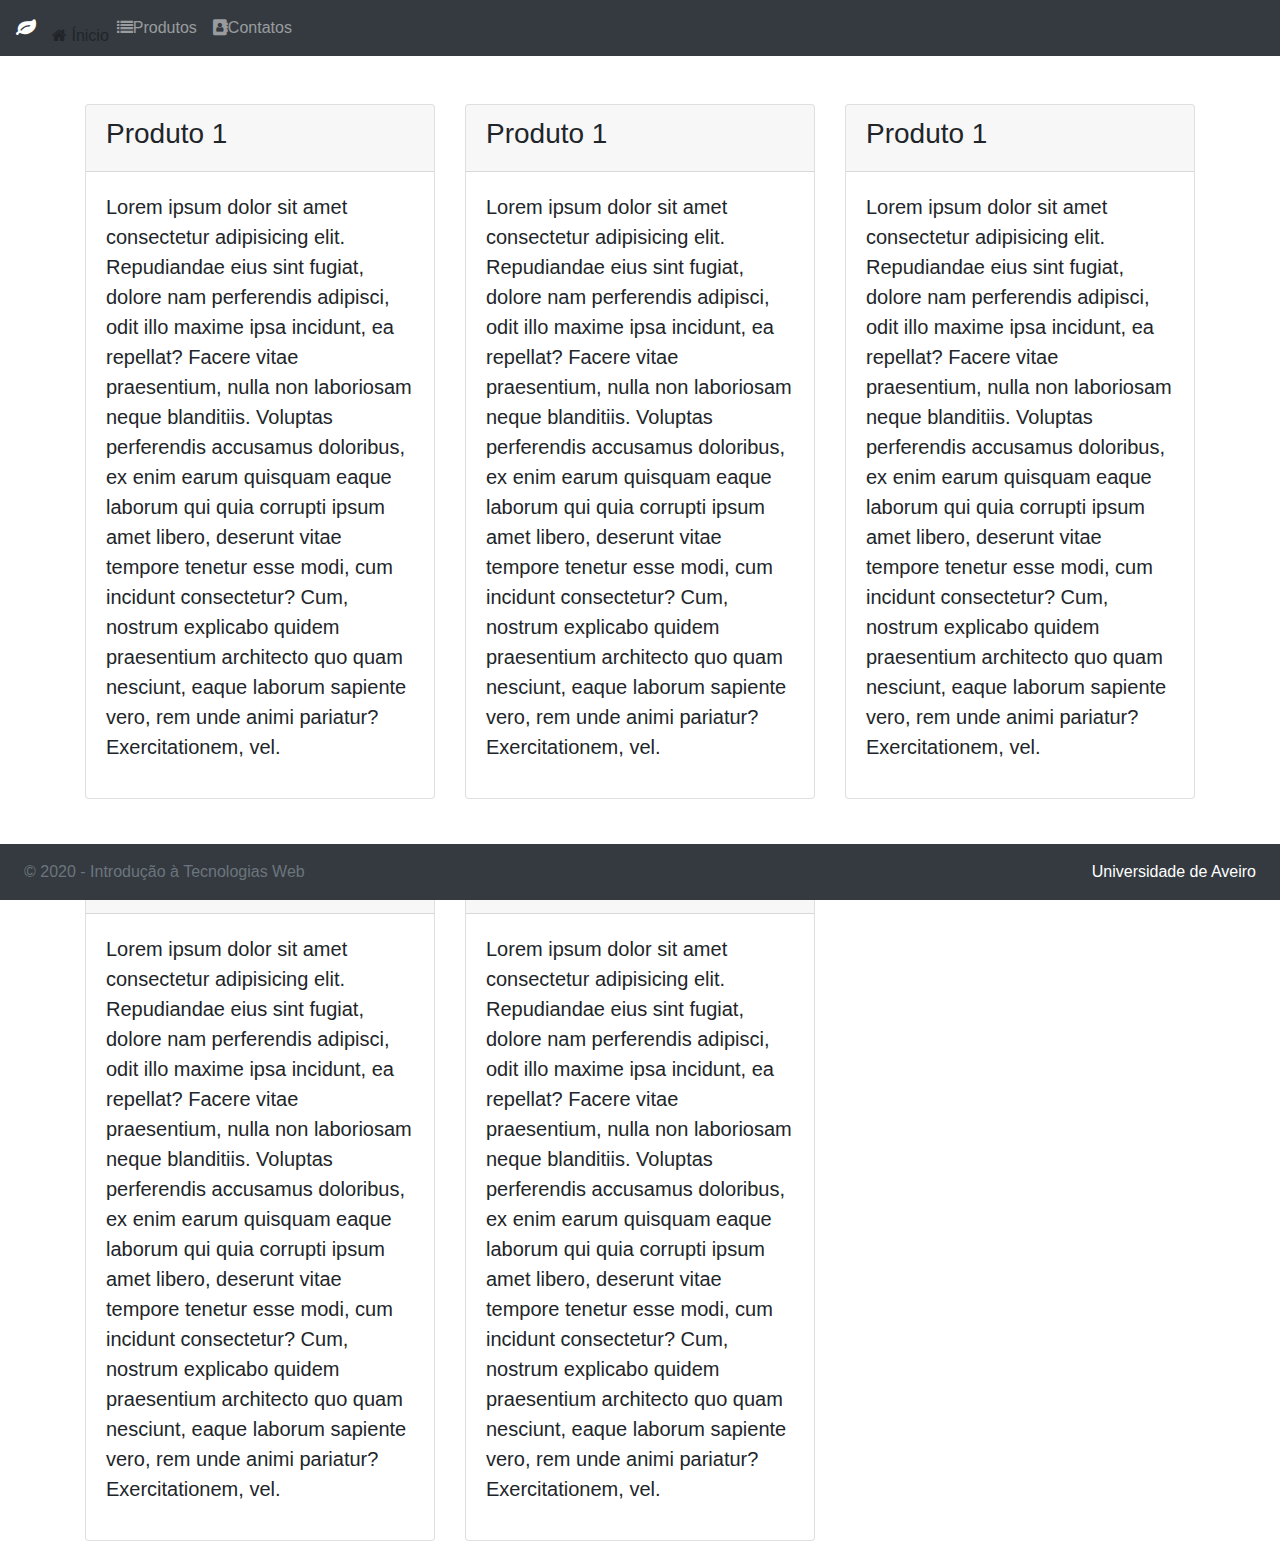
<file: pratica4/products.html>
<!DOCTYPE html>
<html lang="en">
  <head>
    <!-- Required meta tags -->
    <meta charset="utf-8" />
    <meta
      name="viewport"
      content="width=device-width, initial-scale=1, shrink-to-fit=no"
    />
    <!-- Bootstrap CSS -->
    <link
      rel="stylesheet"
      href="https://cdn.jsdelivr.net/npm/bootstrap@4.5.3/dist/css/bootstrap.min.css"
    />
    <link
      rel="stylesheet"
      href="https://stackpath.bootstrapcdn.com/font-awesome/4.7.0/css/font-awesome.min.css"
    />
    <!--FONT AWESOME-->
    <link
      rel="stylesheet"
      href="https://cdnjs.cloudflare.com/ajax/libs/font-awesome/4.7.0/css/font-awesome.min.css"
    />
    <title>PRODUCTS bootstrap</title>
  </head>

  <body>
    <!--NAVBAR-->
    <nav class="navbar navbar-expand-md navbar-dark bg-dark">
      <a class="navbar-brand" href="index.html"><i class="fa fa-leaf"></i></a>
      <button
        class="navbar-toggler"
        type="button"
        data-toggle="collapse"
        data-target="#navbarSupportedContent"
        aria-controls="navbarSupportedContent"
        aria-expanded="false"
        aria-label="Toggle navigation"
      >
        <span class="navbar-toggler-icon"></span>
      </button>

      <div class="collapse navbar-collapse" id="navbarSupportedContent">
        <ul class="navbar-nav mr-auto">
          <li class="nav-item active">
            <a class="nav-link" href="index.html"></a>
              <i class="fa fa-home"></i> Ínicio<span class="sr-only"
                >(current)</span
              ></a>
          </li>
          <li class="nav-item">
            <a class="nav-link" href="products.html"><i class="fa fa-list"></i>Produtos</a>
          </li>
          <li class="nav-item">
            <a class="nav-link" href="contacts.html"><i class="fa fa-address-book"></i>Contatos</a>
          </li>
        </ul>
      </div>
    </nav>
    <!--END NAVBAR-->

    <div class="container">
      <div class="row">

        <div class="col-lg-4 col-md-6 col-sm-12 pt-5">
          <div class="card">
            <div class="card-header">
            <h3>Produto 1</h3>
            </div>
            <div class="card-body">
              <blockquote class="blockquote mb-0">
                <p>Lorem ipsum dolor sit amet consectetur adipisicing elit. Repudiandae eius sint fugiat, dolore nam perferendis adipisci, odit illo maxime ipsa incidunt, ea repellat? Facere vitae praesentium, nulla non laboriosam neque blanditiis. Voluptas perferendis accusamus doloribus, ex enim earum quisquam eaque laborum qui quia corrupti ipsum amet libero, deserunt vitae tempore tenetur esse modi, cum incidunt consectetur? Cum, nostrum explicabo quidem praesentium architecto quo quam nesciunt, eaque laborum sapiente vero, rem unde animi pariatur? Exercitationem, vel.</p>
              </blockquote>
            </div>
          </div>
        </div>

        <div class="col-lg-4 col-md-6 col-sm-12 pt-5">
          <div class="card">
            <div class="card-header">
            <h3>Produto 1</h3>
            </div>
            <div class="card-body">
              <blockquote class="blockquote mb-0">
                <p>Lorem ipsum dolor sit amet consectetur adipisicing elit. Repudiandae eius sint fugiat, dolore nam perferendis adipisci, odit illo maxime ipsa incidunt, ea repellat? Facere vitae praesentium, nulla non laboriosam neque blanditiis. Voluptas perferendis accusamus doloribus, ex enim earum quisquam eaque laborum qui quia corrupti ipsum amet libero, deserunt vitae tempore tenetur esse modi, cum incidunt consectetur? Cum, nostrum explicabo quidem praesentium architecto quo quam nesciunt, eaque laborum sapiente vero, rem unde animi pariatur? Exercitationem, vel.</p>
              </blockquote>
            </div>
          </div>
        </div>

        <div class="col-lg-4 col-md-6 col-sm-12 pt-5">
          <div class="card">
            <div class="card-header">
            <h3>Produto 1</h3>
            </div>
            <div class="card-body">
              <blockquote class="blockquote mb-0">
                <p>Lorem ipsum dolor sit amet consectetur adipisicing elit. Repudiandae eius sint fugiat, dolore nam perferendis adipisci, odit illo maxime ipsa incidunt, ea repellat? Facere vitae praesentium, nulla non laboriosam neque blanditiis. Voluptas perferendis accusamus doloribus, ex enim earum quisquam eaque laborum qui quia corrupti ipsum amet libero, deserunt vitae tempore tenetur esse modi, cum incidunt consectetur? Cum, nostrum explicabo quidem praesentium architecto quo quam nesciunt, eaque laborum sapiente vero, rem unde animi pariatur? Exercitationem, vel.</p>
              </blockquote>
            </div>
          </div>
        </div>

        <div class="col-lg-4 col-md-6 col-sm-12 pt-5">
          <div class="card">
            <div class="card-header">
            <h3>Produto 1</h3>
            </div>
            <div class="card-body">
              <blockquote class="blockquote mb-0">
                <p>Lorem ipsum dolor sit amet consectetur adipisicing elit. Repudiandae eius sint fugiat, dolore nam perferendis adipisci, odit illo maxime ipsa incidunt, ea repellat? Facere vitae praesentium, nulla non laboriosam neque blanditiis. Voluptas perferendis accusamus doloribus, ex enim earum quisquam eaque laborum qui quia corrupti ipsum amet libero, deserunt vitae tempore tenetur esse modi, cum incidunt consectetur? Cum, nostrum explicabo quidem praesentium architecto quo quam nesciunt, eaque laborum sapiente vero, rem unde animi pariatur? Exercitationem, vel.</p>
              </blockquote>
            </div>
          </div>
        </div>

        <div class="col-lg-4 col-md-6 col-sm-12 pt-5">
          <div class="card">
            <div class="card-header">
            <h3>Produto 1</h3>
            </div>
            <div class="card-body">
              <blockquote class="blockquote mb-0">
                <p>Lorem ipsum dolor sit amet consectetur adipisicing elit. Repudiandae eius sint fugiat, dolore nam perferendis adipisci, odit illo maxime ipsa incidunt, ea repellat? Facere vitae praesentium, nulla non laboriosam neque blanditiis. Voluptas perferendis accusamus doloribus, ex enim earum quisquam eaque laborum qui quia corrupti ipsum amet libero, deserunt vitae tempore tenetur esse modi, cum incidunt consectetur? Cum, nostrum explicabo quidem praesentium architecto quo quam nesciunt, eaque laborum sapiente vero, rem unde animi pariatur? Exercitationem, vel.</p>
              </blockquote>
            </div>
          </div>
        </div>

      </div>
    </div>


    <!--FOOTER-->
    <div class="footer bg-dark text-white fixed-bottom py-3">
      <span class="text-left mx-4 text-secondary"
        >© 2020 - Introdução à Tecnologias Web</span
      >
      <span class="float-right mx-4 d-none d-sm-block"
        >Universidade de Aveiro</span
      >
    </div>

    <!-- jQuery and Bootstrap Bundle (includes Popper) -->
    <script src="https://code.jquery.com/jquery-3.5.1.slim.min.js"></script>
    <script src="https://cdn.jsdelivr.net/npm/bootstrap@4.5.3/dist/js/bootstrap.bundle.min.js"></script>
  </body>
</html>
</file>
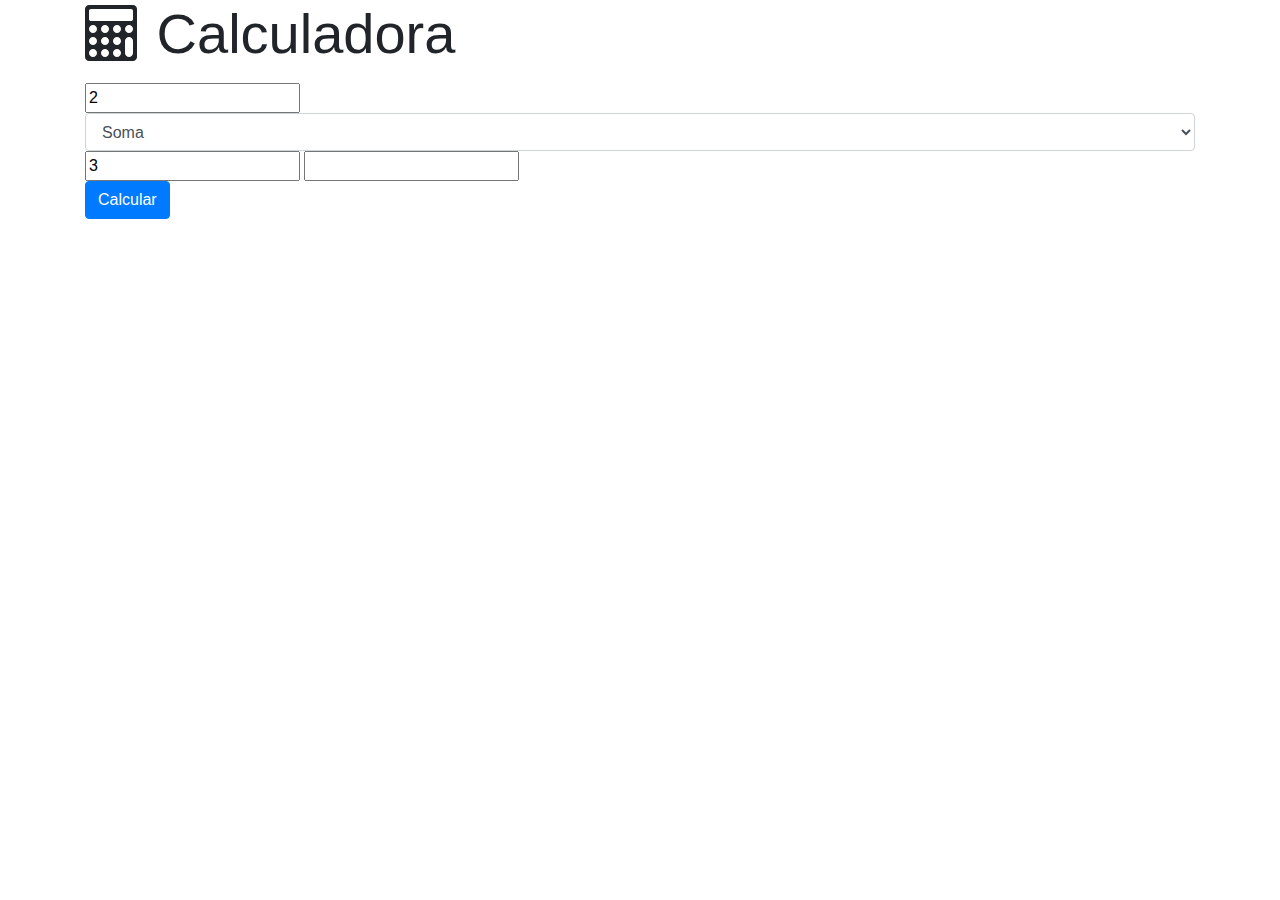
<file: pratica5/ex2.html>
<!DOCTYPE html>
<html lang="en">
  <head>
    <meta charset="UTF-8" />
    <meta name="viewport" content="width=device-width, initial-scale=1.0" />
    <link
      rel="stylesheet"
      href="https://stackpath.bootstrapcdn.com/bootstrap/4.3.1/css/bootstrap.min.css"
    />
    <link
      rel="stylesheet"
      href="https://stackpath.bootstrapcdn.com/font-awesome/4.7.0/css/font-awesome.min.css"
    />
    <title>Ex2</title>
  </head>
  <body>
    <div class="container">
      <p class="display-4"><i class="fa fa-calculator"></i> Calculadora</p>
      <input id="op1" value="2" />

      <select class="form-control" id="operacao" onchange="getOperacao()">
        <option value="+">Soma</option>
        <option value="-">Subtração</option>
        <option value="*">Multiplicação</option>
        <option value=":">Divisão</option>
        <option value="%">Divisão Inteira</option>
        <option value="^">Fatorial</option>
      </select>

      <input id="op2" value="3" />
      <input id="res" value="" /><br />

      <button class="btn btn-primary" onclick="calcula()">Calcular</button>
    </div>
    <script type="text/javascript" src="ex2.js"></script>
    <script src="https://code.jquery.com/jquery-3.3.1.slim.min.js"></script>
    <script src="https://stackpath.bootstrapcdn.com/bootstrap/4.3.1/js/bootstrap.bundle.min.js"></script>
  </body>
</html>
</file>
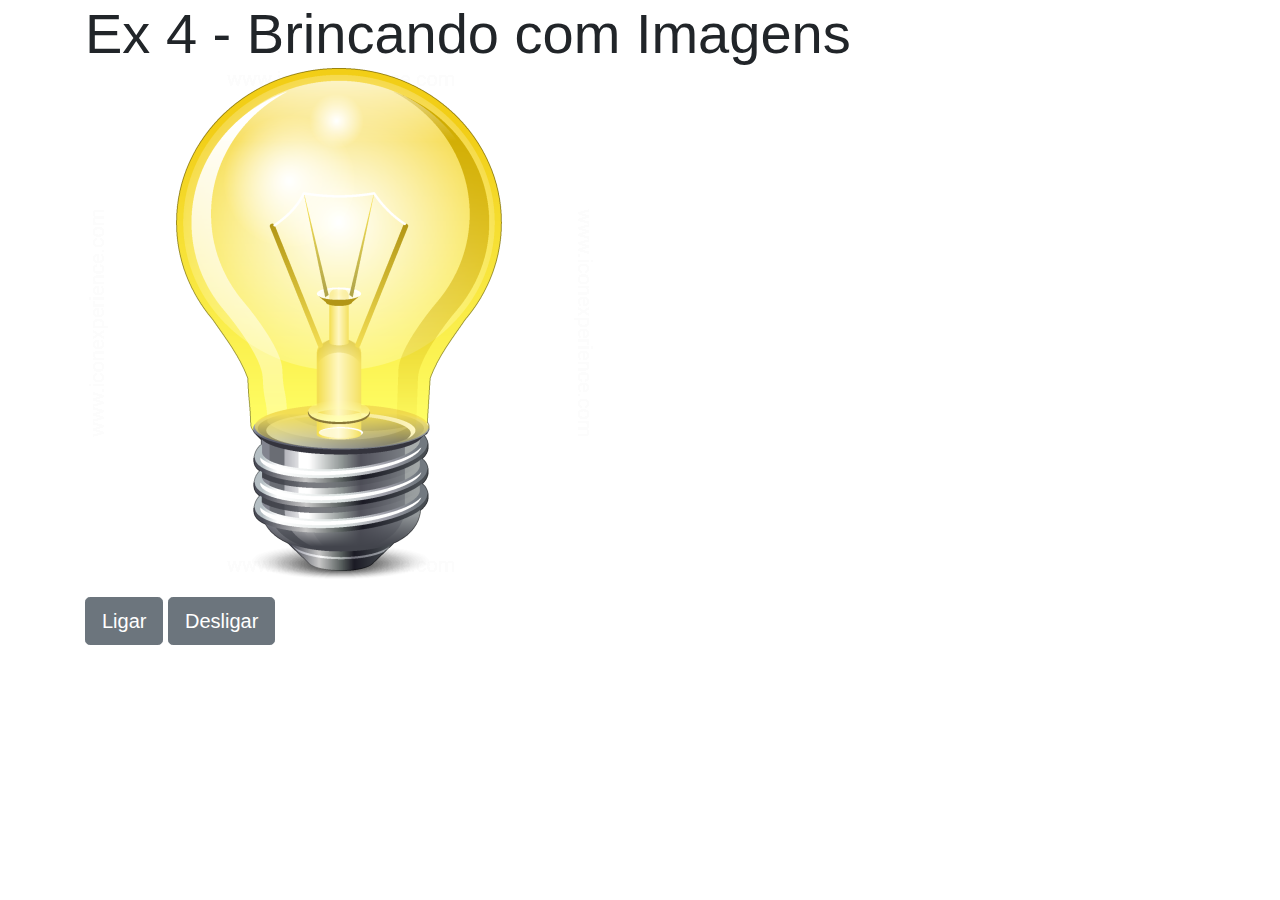
<file: pratica5/ex3.html>
<!DOCTYPE html>
<html>
  <head>
    <meta
      name="viewport"
      content="width=device-width, initial-scale=1, shrink-to-fit=no"
    />
    <title>Ex3</title>
    <link
      rel="stylesheet"
      href="https://stackpath.bootstrapcdn.com/bootstrap/4.3.1/css/bootstrap.min.css"
    />
    <link
      rel="stylesheet"
      href="https://stackpath.bootstrapcdn.com/font-awesome/4.7.0/css/font-awesome.min.css"
    />

    <style>
      .lighton {
        background: url(lightbulb_on.png) no-repeat;
        height: 530px;
      }

      .lightoff {
        background: url(afaulconbridge-Lightbulb-OnOff-2.png) no-repeat;
        height: 530px;
      }
    </style>
  </head>
  <body>
    <div class="container">
      <span class="display-4">Ex 4 - Brincando com Imagens</span>

      <div id="lampada" class="lighton"></div>

      <div class="btn-group-lg" role="group" aria-label="Basic example">
        <button type="button" onclick="ligar()" class="btn btn-secondary">
          Ligar
        </button>
        <button type="button" onclick="desligar()" class="btn btn-secondary">
          Desligar
        </button>
      </div>
    </div>

    <!-- Fim da página, scripts de suporte ao Bootstrap -->
    <script type="text/javascript" src="ex3.js"></script>
    <script src="https://code.jquery.com/jquery-3.3.1.slim.min.js"></script>
    <script src="https://stackpath.bootstrapcdn.com/bootstrap/4.3.1/js/bootstrap.bundle.min.js"></script>
  </body>
</html>
</file>
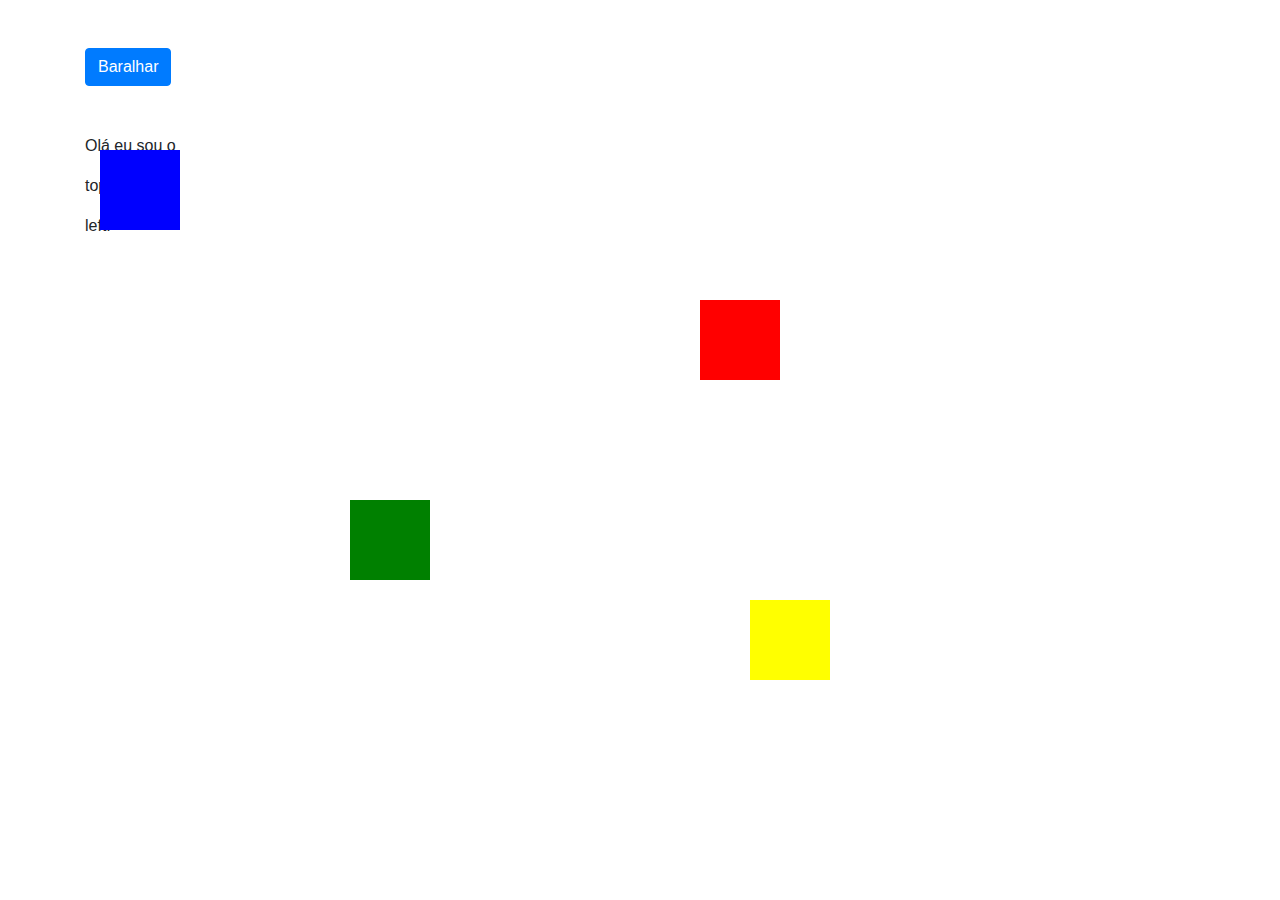
<file: pratica5/ex4.html>
<!DOCTYPE html>
<html>
  <head>
    <meta
      name="viewport"
      content="width=device-width, initial-scale=1, shrink-to-fit=no"
    />
    <title>Ex 4</title>
    <link
      rel="stylesheet"
      href="https://stackpath.bootstrapcdn.com/bootstrap/4.3.1/css/bootstrap.min.css"
    />
    <link
      rel="stylesheet"
      href="https://stackpath.bootstrapcdn.com/font-awesome/4.7.0/css/font-awesome.min.css"
    />

    <style>
      span {
        width: 20px;
      }

      .red {
        height: 80px;
        width: 80px;
        background-color: red;
        position: absolute;
        top: 300px;
        left: 700px;
      }

      .yellow {
        height: 80px;
        width: 80px;
        background-color: yellow;
        position: absolute;
        top: 600px;
        left: 750px;
      }

      .blue {
        height: 80px;
        width: 80px;
        background-color: blue;
        position: absolute;
        top: 150px;
        left: 100px;
      }

      .green {
        height: 80px;
        width: 80px;
        background-color: green;
        position: absolute;
        top: 500px;
        left: 350px;
      }

    </style>
  </head>
  <body>
    <div class="container">
      <button onclick="baralhar()" class="btn btn-primary my-5">
        Baralhar
      </button>
    </br>
      <span
        >Olá eu sou o
        <p id="displayCor"></p
      ></span>
      <span
        >top:
        <p  id="top"></p
      ></span>
      <span
        >left:
        <p id="left"></p
      ></span>

      <div onmouseover="infoRed()" onmouseout="infoApaga()" id="red" class="red"></div>
      <div onmouseover="infoBlue()" onmouseout="infoApaga()" id="blue" class="blue"></div>
      <div onmouseover="infoYellow()" onmouseout="infoApaga()" id="yellow" class="yellow"></div>
      <div onmouseover="infoGreen()" onmouseout="infoApaga()" id="green" class="green"></div>
    </div>
    <!-- Fim da página, scripts de suporte ao Bootstrap -->
    <script type="text/javascript" src="ex4.js"></script>
    <script src="https://code.jquery.com/jquery-3.3.1.slim.min.js"></script>
    <script src="https://stackpath.bootstrapcdn.com/bootstrap/4.3.1/js/bootstrap.bundle.min.js"></script>
  </body>
</html>
</file>
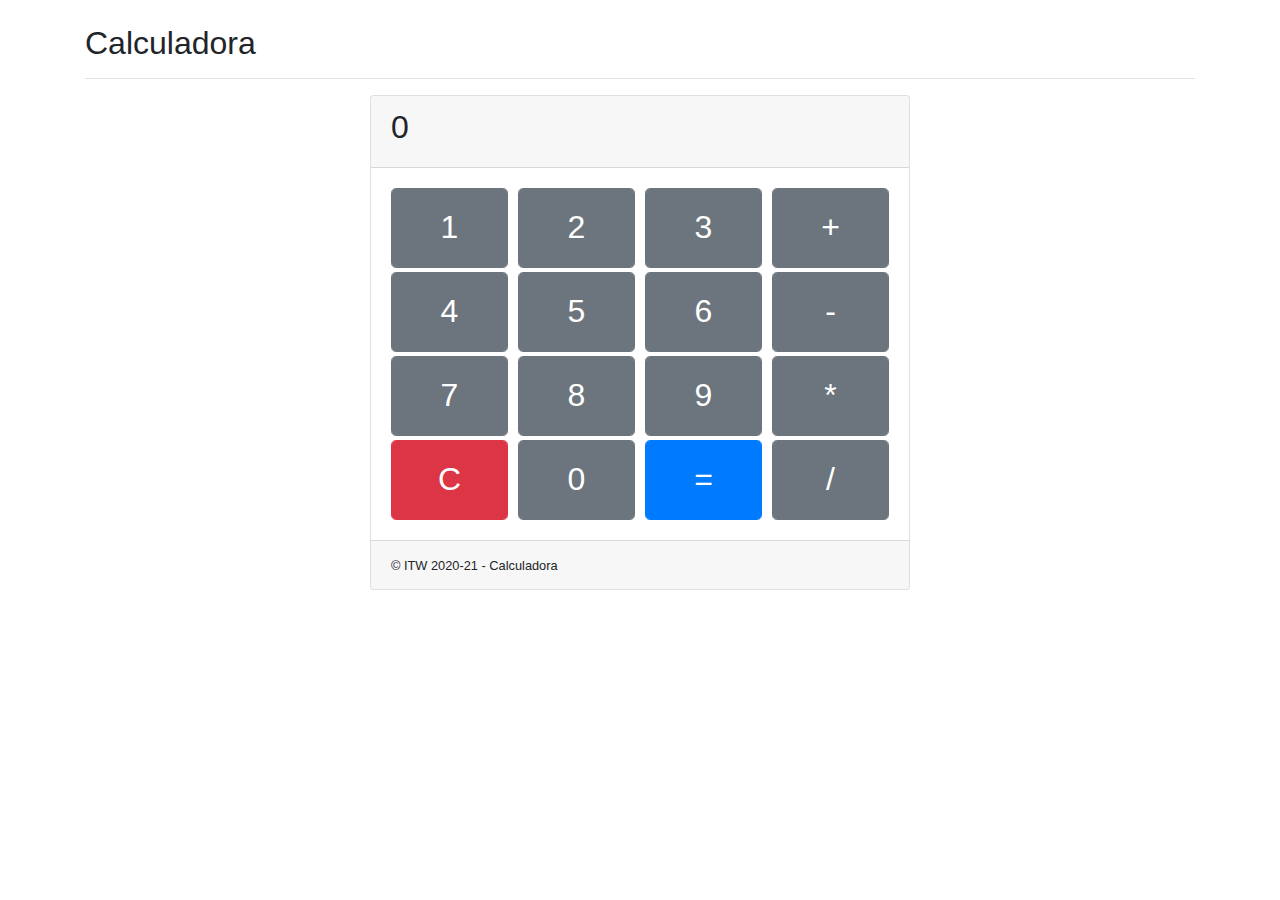
<file: pratica6/calculdora.html>
﻿<!DOCTYPE html>
<html>
  <head>
    <title>Calculadora ITW</title>
    <meta charset="utf-8" />
    <link
      rel="stylesheet"
      href="https://stackpath.bootstrapcdn.com/bootstrap/4.3.1/css/bootstrap.min.css"
    />
    <link
      rel="stylesheet"
      href="https://stackpath.bootstrapcdn.com/font-awesome/4.7.0/css/font-awesome.min.css"
    />
    <link href="calculadora.css" rel="stylesheet" />
  </head>
  <body>
    <div class="container">
      <div class="border-bottom pt-4 pb-2 mb-3">
        <h2>Calculadora</h2>
      </div>
      <div class="row justify-content-center">
        <div class="col-lg-6 col-xs-12 justify-content-center">
          <div class="card">
            <div class="card-header"><h2 id="res">0</h2></div>
            <div class="card-body">
              <div class="form-row mb-1">
                <div class="col-sm-3">
                  <input
                    class="form-control btn btn-secondary btn-lg tecla"
                    value="1"
                    onclick="addNumber()"
                  />
                </div>
                <div class="col-sm-3">
                  <input
                    class="form-control btn btn-secondary btn-lg tecla"
                    value="2"
                    onclick="addNumber()"
                  />
                </div>
                <div class="col-sm-3">
                  <input
                    class="form-control btn btn-secondary btn-lg tecla"
                    value="3"
                    onclick="addNumber()"
                  />
                </div>
                <div class="col-sm-3">
                  <input
                    class="form-control btn btn-secondary btn-lg tecla"
                    value="+"
                    onclick="addOperation()"
                  />
                </div>
              </div>
              <div class="form-row mb-1">
                <div class="col-sm-3">
                  <input
                    class="form-control btn btn-secondary btn-lg tecla"
                    value="4"
                    onclick="addNumber()"
                  />
                </div>
                <div class="col-sm-3">
                  <input
                    class="form-control btn btn-secondary btn-lg tecla"
                    value="5"
                    onclick="addNumber()"
                  />
                </div>
                <div class="col-sm-3">
                  <input
                    class="form-control btn btn-secondary btn-lg tecla"
                    value="6"
                    onclick="addNumber()"
                  />
                </div>
                <div class="col-sm-3">
                  <input
                    class="form-control btn btn-secondary btn-lg tecla"
                    value="-"
                    onclick="addOperation()"
                  />
                </div>
              </div>
              <div class="form-row mb-1">
                <div class="col-sm-3">
                  <input
                    class="form-control btn btn-secondary btn-lg tecla"
                    value="7"
                    onclick="addNumber()"
                  />
                </div>
                <div class="col-sm-3">
                  <input
                    class="form-control btn btn-secondary btn-lg tecla"
                    value="8"
                    onclick="addNumber()"
                  />
                </div>
                <div class="col-sm-3">
                  <input
                    class="form-control btn btn-secondary btn-lg tecla"
                    value="9"
                    onclick="addNumber()"
                  />
                </div>
                <div class="col-sm-3">
                  <input
                    class="form-control btn btn-secondary btn-lg tecla"
                    value="*"
                    onclick="addOperation()"
                  />
                </div>
              </div>
              <div class="form-row">
                <div class="col-sm-3">
                  <input
                    class="form-control btn tecla btn-danger btn-lg"
                    value="C"
                    onclick="clearResult()"
                  />
                </div>
                <div class="col-sm-3">
                  <input
                    class="form-control btn btn-secondary btn-lg tecla"
                    value="0"
                    onclick="addNumber()"
                  />
                </div>
                <div class="col-sm-3">
                  <input
                    class="form-control btn btn-primary btn-lg tecla"
                    value="="
                    onclick="calculate()"
                  />
                </div>
                <div class="col-sm-3">
                  <input
                    class="form-control btn btn-secondary btn-lg tecla"
                    value="/"
                    onclick="addOperation()"
                  />
                </div>
              </div>
            </div>
            <div class="card-footer">
              <small>&copy; ITW 2020-21 - Calculadora</small>
            </div>
          </div>
        </div>
      </div>
    </div>
    <script src="https://code.jquery.com/jquery-3.3.1.slim.min.js"></script>
    <script src="https://stackpath.bootstrapcdn.com/bootstrap/4.3.1/js/bootstrap.bundle.min.js"></script>
    <script src="calculadora.js"></script>
  </body>
</html>
</file>
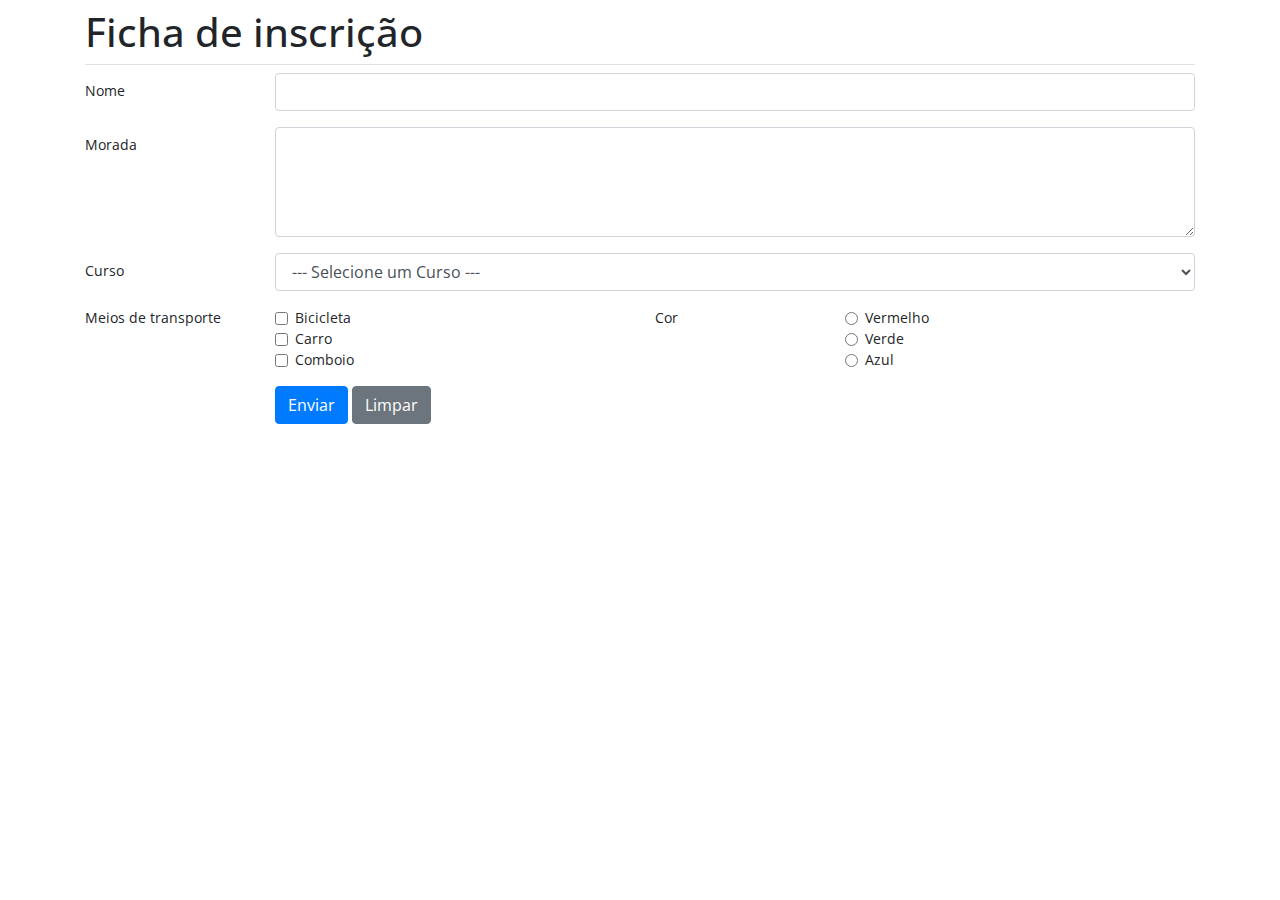
<file: pratica6/formulario.html>
﻿<!DOCTYPE html>
<html>
  <head>
    <meta charset="utf-8" />
    <title>Exemplo de um formulário</title>
    <link
      rel="stylesheet"
      href="https://stackpath.bootstrapcdn.com/bootstrap/4.3.1/css/bootstrap.min.css"
    />
    <link
      rel="stylesheet"
      href="https://stackpath.bootstrapcdn.com/font-awesome/4.7.0/css/font-awesome.min.css"
    />
    <link href="site.css" rel="stylesheet" />
  </head>
  <body>
    <div class="container">
      <h1 class="border-bottom py-2 mb-2">Ficha de inscrição</h1>
      <form action="http://192.168.160.36/FormEcho.aspx" name="FichaInscricao">
        <div class="row form-group">
          <label for="Nome" class="col-md-2 col-form-label">Nome</label>
          <div class="col-md-10">
            <input type="text" name="Nome" id="Nome" class="form-control" />
            <div class="d-none text-danger col-form-label" id="NomeError">
              <i class="fa fa-exclamation-triangle"></i> Este campo é de
              preenchimento obrigatório (Min: 3 letras).
            </div>
          </div>
        </div>
        <div class="row form-group">
          <label for="Morada" class="col-md-2 col-form-label">Morada</label>
          <div class="col-md-10">
            <textarea
              name="Morada"
              id="Morada"
              class="form-control"
              rows="4"
            ></textarea>
            <div class="d-none text-danger col-form-label" id="MoradaError">
              <i class="fa fa-exclamation-triangle"></i> Este campo é de
              preenchimento obrigatório (Min: 3 palavras).
            </div>
          </div>
        </div>
        <div class="row form-group">
          <label for="Curso" class="col-md-2 col-form-label">Curso</label>
          <div class="col-md-10">
            <select name="Curso" id="Curso" class="form-control">
              <option value="">--- Selecione um Curso ---</option>
              <option value="1">Licenciatura em Engenharia Informática</option>
              <option value="2">
                Mestrado Integrado em Engenharia de Computadores e Telemática
              </option>
              <option value="3">
                Mestrado Integrado em Engenharia Eletrónica e Telecomunicações
              </option>
              <option value="9">Outro</option>
            </select>
            <div class="d-none text-danger col-form-label" id="CursoError">
              <i class="fa fa-exclamation-triangle"></i> Este campo é de
              preenchimento obrigatório (Escolha um curso).
            </div>
          </div>
        </div>
        <div class="row form-group">
          <div class="col-md-2">Meios de transporte</div>
          <div class="col-md-4">
            <div class="form-check">
              <input
                type="checkbox"
                name="vehicle"
                class="form-check-input"
                value="Bicicleta"
                id="bicicleta"
              /><label class="form-check-label" for="bicicleta">Bicicleta</label
              ><br />
              <input
                type="checkbox"
                name="vehicle"
                class="form-check-input"
                value="Carro"
                id="carro"
              /><label class="form-check-label" for="carro">Carro</label><br />
              <input
                type="checkbox"
                name="vehicle"
                class="form-check-input"
                value="Comboio"
                id="comboio"
              /><label class="form-check-label" for="comboio">Comboio</label>
            </div>
            <div class="d-none text-danger col-form-label" id="VehicleError">
              <i class="fa fa-exclamation-triangle"></i> Este campo é de
              preenchimento obrigatório (Escolha, pelo menos, dois meios de
              transporte).
            </div>
          </div>
          <div class="col-md-2">Cor</div>
          <div class="col-md-4">
            <div class="form-check">
              <input
                type="radio"
                name="cor"
                class="form-check-input"
                value="Vermelho"
                id="vermelho"
              /><label class="form-check-label" for="vermelho">Vermelho</label
              ><br />
              <input
                type="radio"
                name="cor"
                class="form-check-input"
                value="Verde"
                id="verde"
              /><label class="form-check-label" for="verde">Verde</label><br />
              <input
                type="radio"
                name="cor"
                class="form-check-input"
                value="Azul"
                id="azul"
              /><label class="form-check-label" for="azul">Azul</label>
            </div>
            <div class="d-none text-danger col-form-label" id="CorError">
              <i class="fa fa-exclamation-triangle"></i> Este campo é de
              preenchimento obrigatório (Escolha uma cor).
            </div>
          </div>
        </div>
        <div class="row form-group">
          <div class="col-md-10 offset-md-2">
            <input
              type="Submit"
              name="submitBtn"
              value="Enviar"
              class="btn btn-primary"
              onclick="return validate()"
            />
            <input
              type="reset"
              name="resetBtn"
              value="Limpar"
              class="btn btn-secondary"
            />
          </div>
        </div>
      </form>
    </div>
    <script src="https://code.jquery.com/jquery-3.3.1.slim.min.js"></script>
    <script src="https://stackpath.bootstrapcdn.com/bootstrap/4.3.1/js/bootstrap.bundle.min.js"></script>
    <script src="formulario.js"></script>
  </body>
</html>
</file>
<file: pratica3/estilo.css>
.menutop a {
  color: antiquewhite;
  text-decoration: none;
}

.menutop ul {
  list-style-type: none;
  margin: 0;
  padding: 0;
  overflow: hidden;
  background-color: #333;
}

.menutop li {
  float: left;
  border-right: 1px solid #bbb;
}

.menutop li:last-child {
  border-right: none;
  float: right;
}

.menutop li a {
  display: block;
  color: white;
  text-align: center;
  padding: 14px 16px;
  text-decoration: none;
}

.menutop li a:hover:not(.active) {
  background-color: #444;
}

.menutop li a.active:hover {
  color: #444;
}

body {
  margin: 0px;
  font-family: "open sans";
}

.menutop .active {
  background-color: #5caf50;
}

.menutop {
  background-color: grey;
  width: 960px;
  height: 50px;
  margin: auto;
}

.banner {
  height: 200px;
  background-color: white;
  min-height: 480px;
  border: solid;
  border-color: black;
  background-image: url("The_the_Avengers_2012_HD_Wallpapers_medium.jpg");
  background-position: center;
  background-repeat: no-repeat;
  background-size: cover;
  position: relative;
}

.lowerdiv {
  width: 960px;
  background-color: red;
  min-height: 480px;
  display: flex;
  margin: auto;
}

.content {
  width: 720px;
  background-color: yellowgreen;
}

.ad {
  width: 240px;
  background-color: brown;
}

.footer {
  height: 30px;
  width: 960px;
  margin: auto;
  border-top: solid;
  border-color: #bbb;
}

.buttonmenu {
  width: 80px;
  background-color: black;
  height: 100%;
  display: flex;
  justify-content: center;
  align-items: center;
  border-right: solid;
  border-left: solid;
  border-color: antiquewhite;
}

.buttonmenu:hover {
  background-color: green;
}

.texto {
  width: 960px;
  margin: auto;
}
</file>
<file: pratica6/calculadora.css>
﻿body { font-family: 'Segoe UI', sans-serif }
.tecla { height:80px; font-size:32px; text-align:center; }
</file>
<file: pratica6/site.css>
﻿@import url('https://fonts.googleapis.com/css?family=Open+Sans:300&display=swap');
body { font-family: 'Open Sans', sans-serif; font-size:14px; }
</file>
